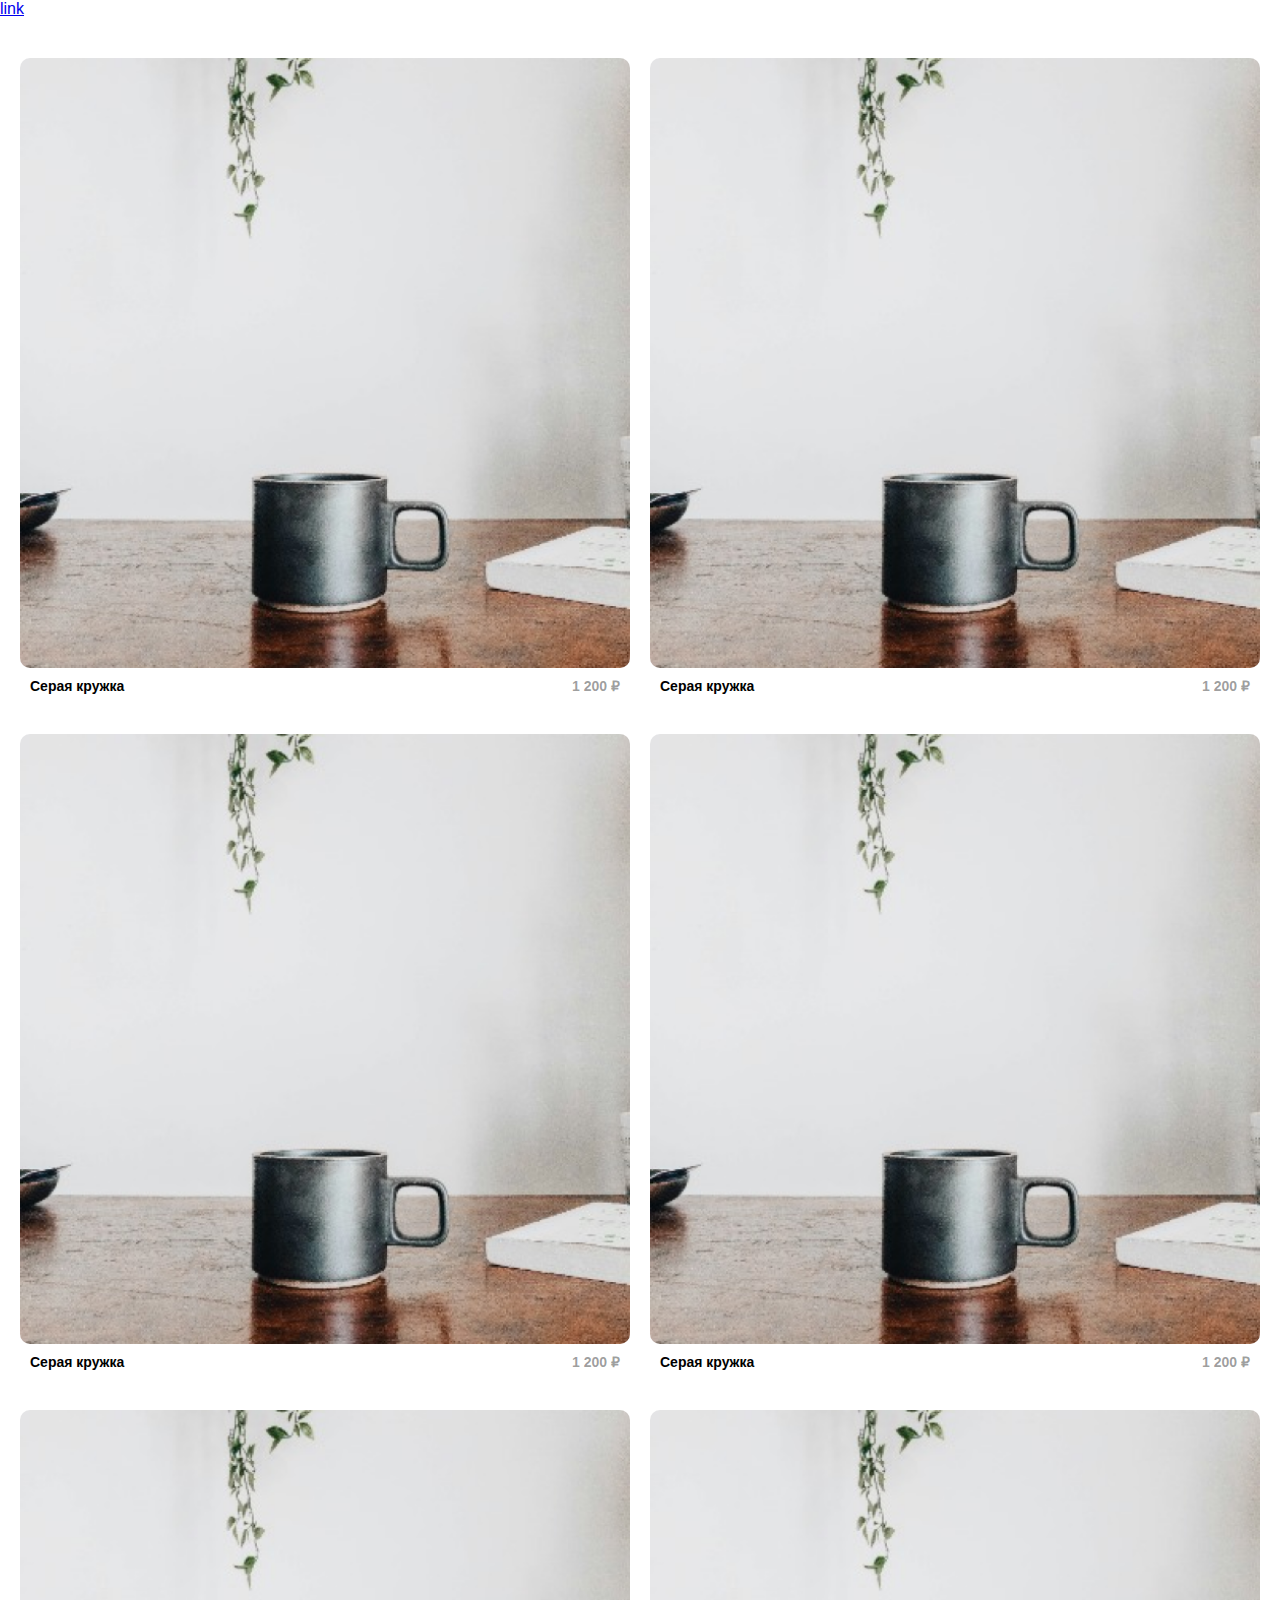
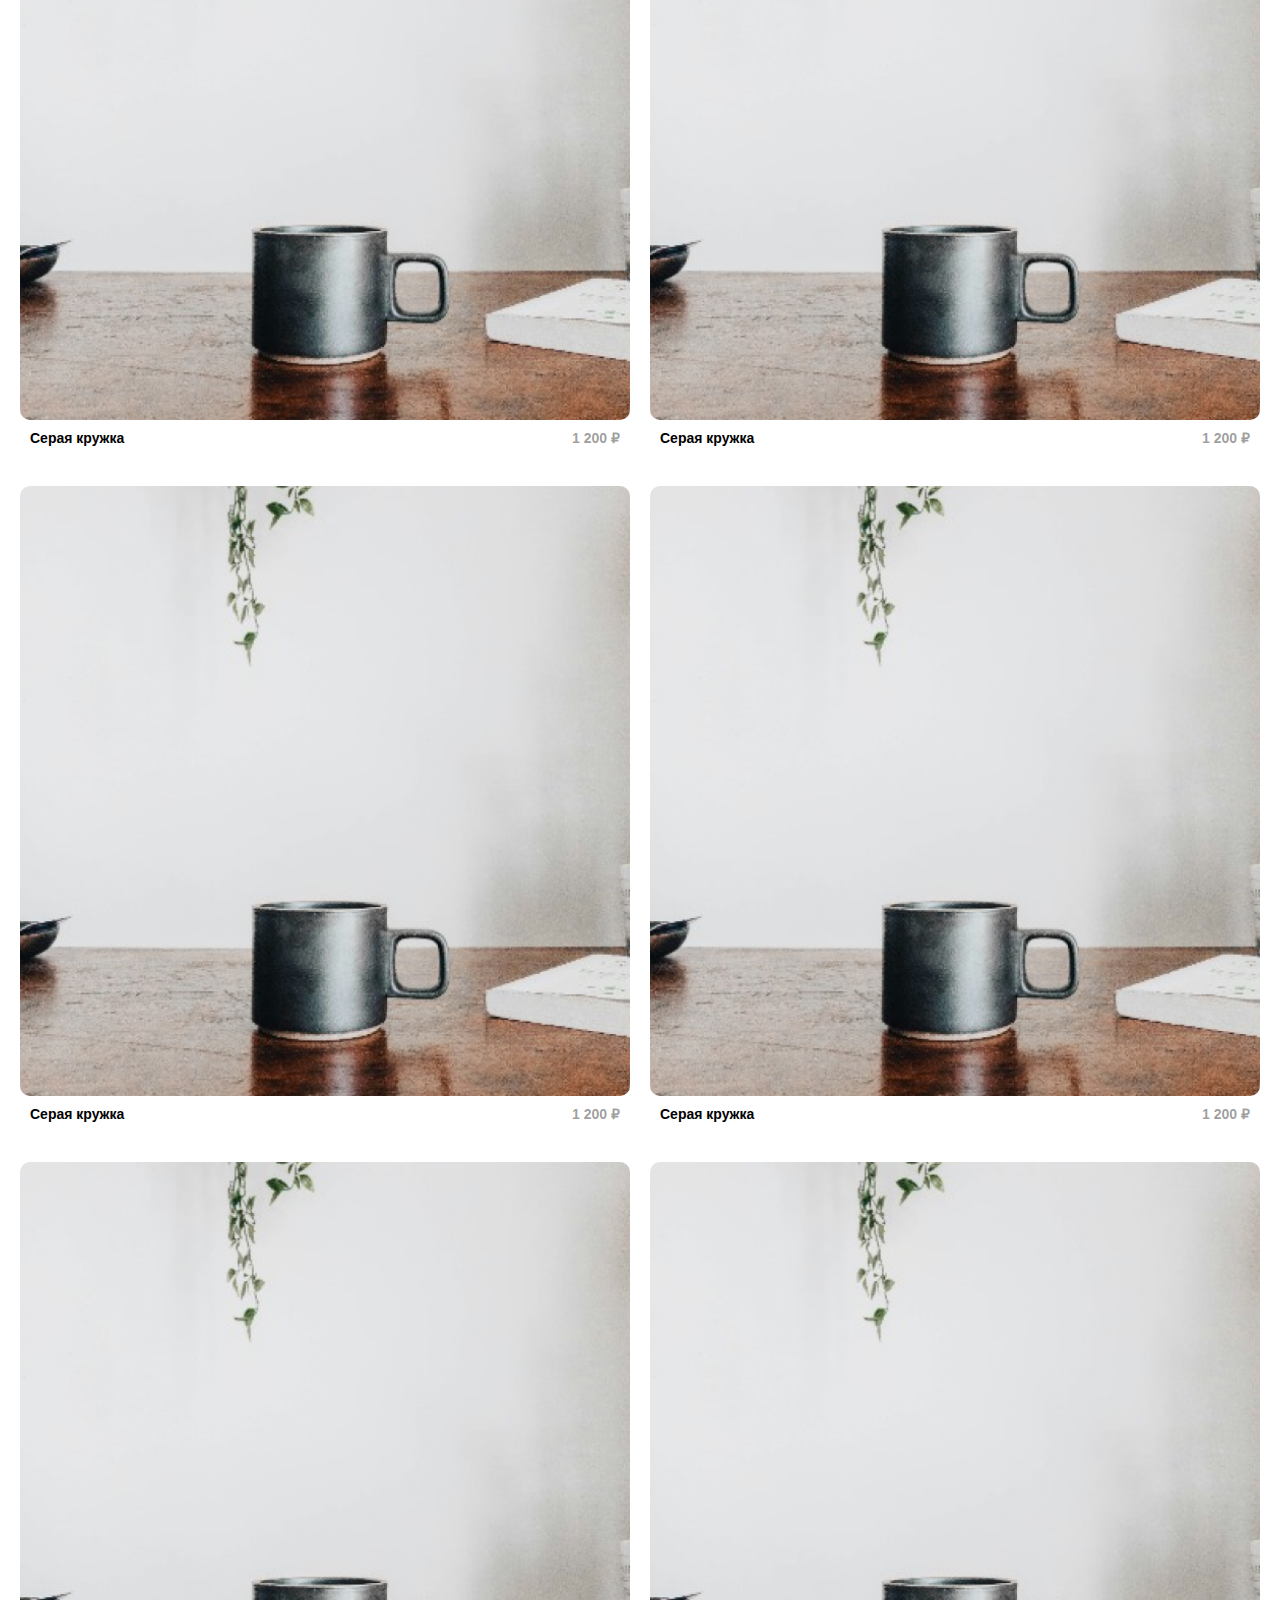
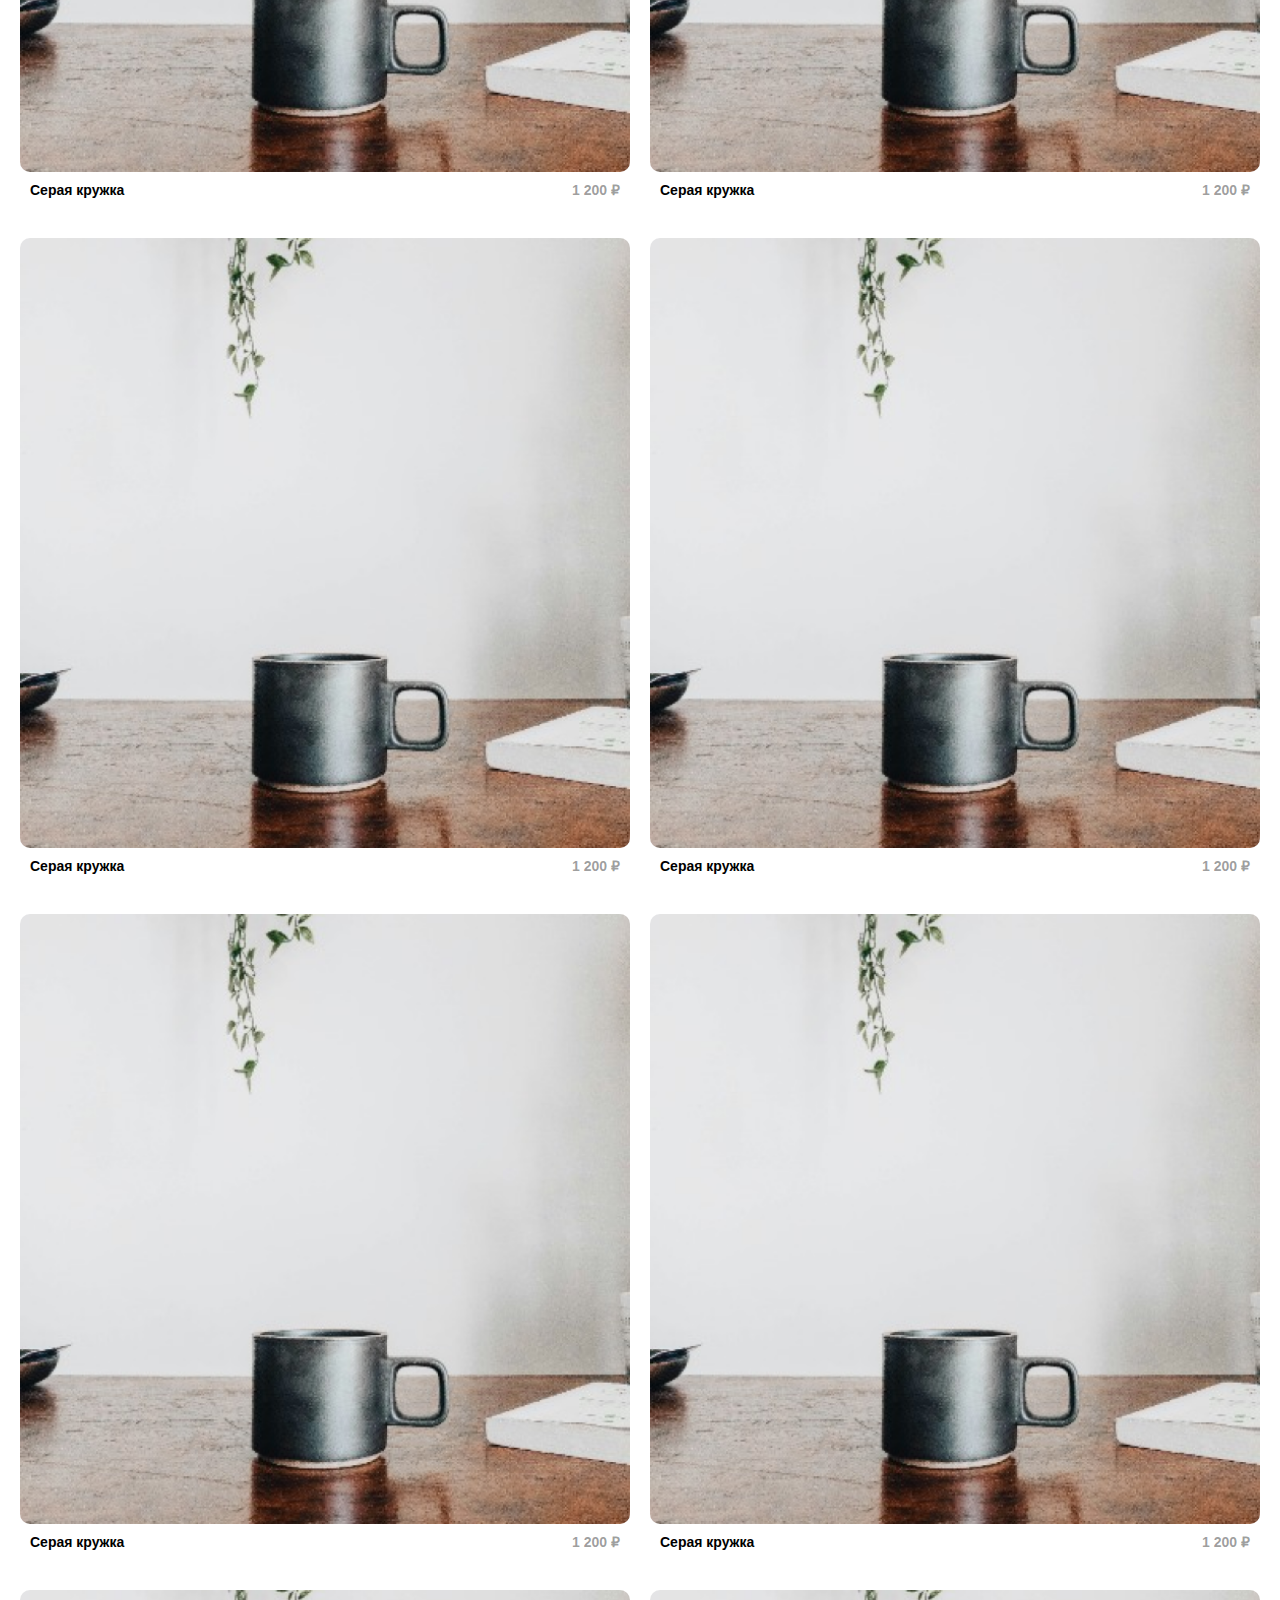
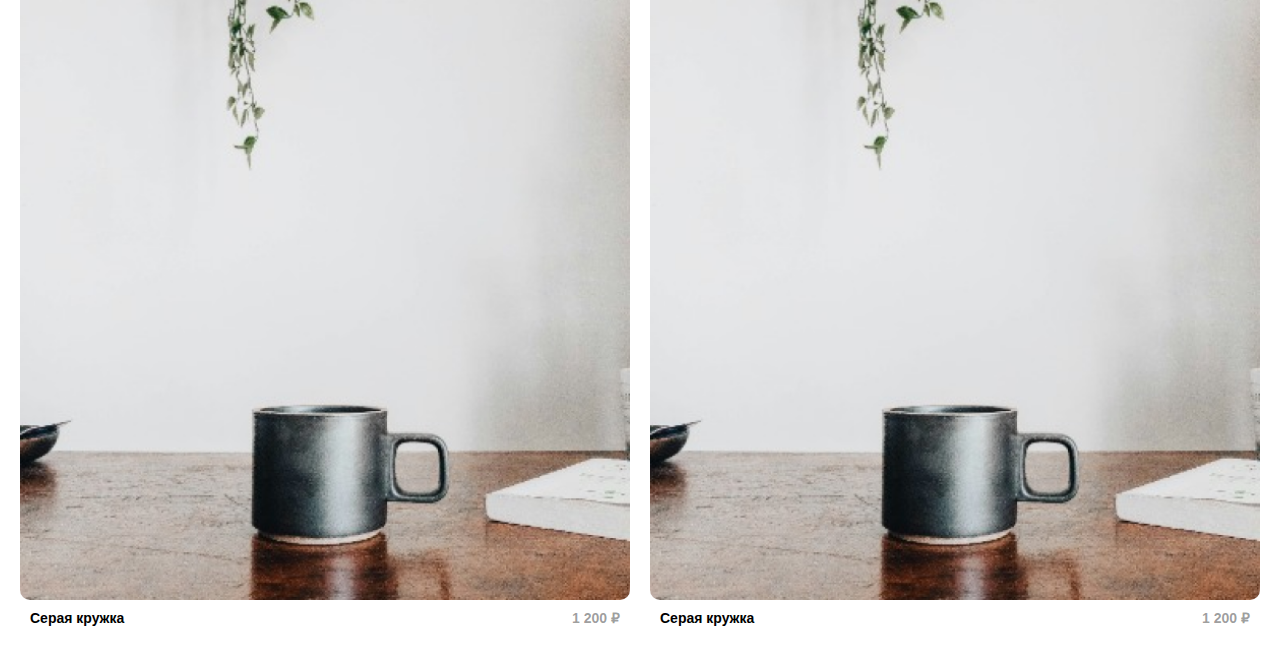
<file: index.html>
<!DOCTYPE html>
<html lang="en">
<head>
    <meta charset="UTF-8">
    <meta name="viewport" content="width=device-width, initial-scale=1.0">
    <title>Document</title>
    <link rel="stylesheet" href="style.css">
</head>
<body>
    <a href="test.html">link</a>
    <div class="main">

        <div class="item" data-id="1">
            <img src="img.png" class="item__img">
            <div class="item__wrapper">
                <div class="item__name">Серая кружка</div>
                <div class="item__price">1 200 ₽</div>
            </div>
        </div>

        <div class="item" data-id="2">
            <img src="img.png" class="item__img">
            <div class="item__wrapper">
                <div class="item__name">Серая кружка</div>
                <div class="item__price">1 200 ₽</div>
            </div>
        </div>

        <div class="item" data-id="3">
            <img src="img.png" class="item__img">
            <div class="item__wrapper">
                <div class="item__name">Серая кружка</div>
                <div class="item__price">1 200 ₽</div>
            </div>
        </div>

        <div class="item" data-id="4">
            <img src="img.png" class="item__img">
            <div class="item__wrapper">
                <div class="item__name">Серая кружка</div>
                <div class="item__price">1 200 ₽</div>
            </div>
        </div>

        <div class="item" data-id="5">
            <img src="img.png" class="item__img">
            <div class="item__wrapper">
                <div class="item__name">Серая кружка</div>
                <div class="item__price">1 200 ₽</div>
            </div>
        </div>

        <div class="item" data-id="6">
            <img src="img.png" class="item__img">
            <div class="item__wrapper">
                <div class="item__name">Серая кружка</div>
                <div class="item__price">1 200 ₽</div>
            </div>
        </div>

        <div class="item" data-id="7">
            <img src="img.png" class="item__img">
            <div class="item__wrapper">
                <div class="item__name">Серая кружка</div>
                <div class="item__price">1 200 ₽</div>
            </div>
        </div>

        <div class="item" data-id="8">
            <img src="img.png" class="item__img">
            <div class="item__wrapper">
                <div class="item__name">Серая кружка</div>
                <div class="item__price">1 200 ₽</div>
            </div>
        </div>

        <div class="item" data-id="9">
            <img src="img.png" class="item__img">
            <div class="item__wrapper">
                <div class="item__name">Серая кружка</div>
                <div class="item__price">1 200 ₽</div>
            </div>
        </div>

        <div class="item" data-id="10">
            <img src="img.png" class="item__img">
            <div class="item__wrapper">
                <div class="item__name">Серая кружка</div>
                <div class="item__price">1 200 ₽</div>
            </div>
        </div>

        <div class="item" data-id="11">
            <img src="img.png" class="item__img">
            <div class="item__wrapper">
                <div class="item__name">Серая кружка</div>
                <div class="item__price">1 200 ₽</div>
            </div>
        </div>

        <div class="item" data-id="12">
            <img src="img.png" class="item__img">
            <div class="item__wrapper">
                <div class="item__name">Серая кружка</div>
                <div class="item__price">1 200 ₽</div>
            </div>
        </div>

        <div class="item" data-id="13">
            <img src="img.png" class="item__img">
            <div class="item__wrapper">
                <div class="item__name">Серая кружка</div>
                <div class="item__price">1 200 ₽</div>
            </div>
        </div>

        <div class="item" data-id="14">
            <img src="img.png" class="item__img">
            <div class="item__wrapper">
                <div class="item__name">Серая кружка</div>
                <div class="item__price">1 200 ₽</div>
            </div>
        </div>

        <div class="item" data-id="15">
            <img src="img.png" class="item__img">
            <div class="item__wrapper">
                <div class="item__name">Серая кружка</div>
                <div class="item__price">1 200 ₽</div>
            </div>
        </div>

        <div class="item" data-id="16">
            <img src="img.png" class="item__img">
            <div class="item__wrapper">
                <div class="item__name">Серая кружка</div>
                <div class="item__price">1 200 ₽</div>
            </div>
        </div>

    </div>

    <script src="https://telegram.org/js/telegram-web-app.js"></script>
    <script src="main.js"></script>
</body>
</html>
</file>
<file: style.css>
* {
    top: 0;
    left: 0;
    right: 0;
    bottom: 0;
    margin: 0;
    padding: 0;
    box-sizing: border-box;
}

html {
    font-family: Arial, Helvetica, sans-serif;
}

img {
    display: block;
}

body {
    width: 100%;
}

.main {
    width: 100%;
    height: max-content;
    padding: 40px 20px;
    display: grid;
    grid-template-columns: repeat(2, 1fr);
    grid-gap: 40px 20px;
}

.item {
    width: 100%;
    height: max-content;
}

.item__img {
    width: 100%;
    aspect-ratio: 1 / 1;
    border-radius: 10px;
    margin-bottom: 10px;
}

.item__wrapper {
    width: 100%;
    height: max-content;
    padding: 0 10px;
    display: flex;
    justify-content: space-between;
    font-size: 14px;
    font-weight: bold;
    color: #000;
}

.item__price {
    color: rgb(0 0 0 / 40%);
}
</file>
